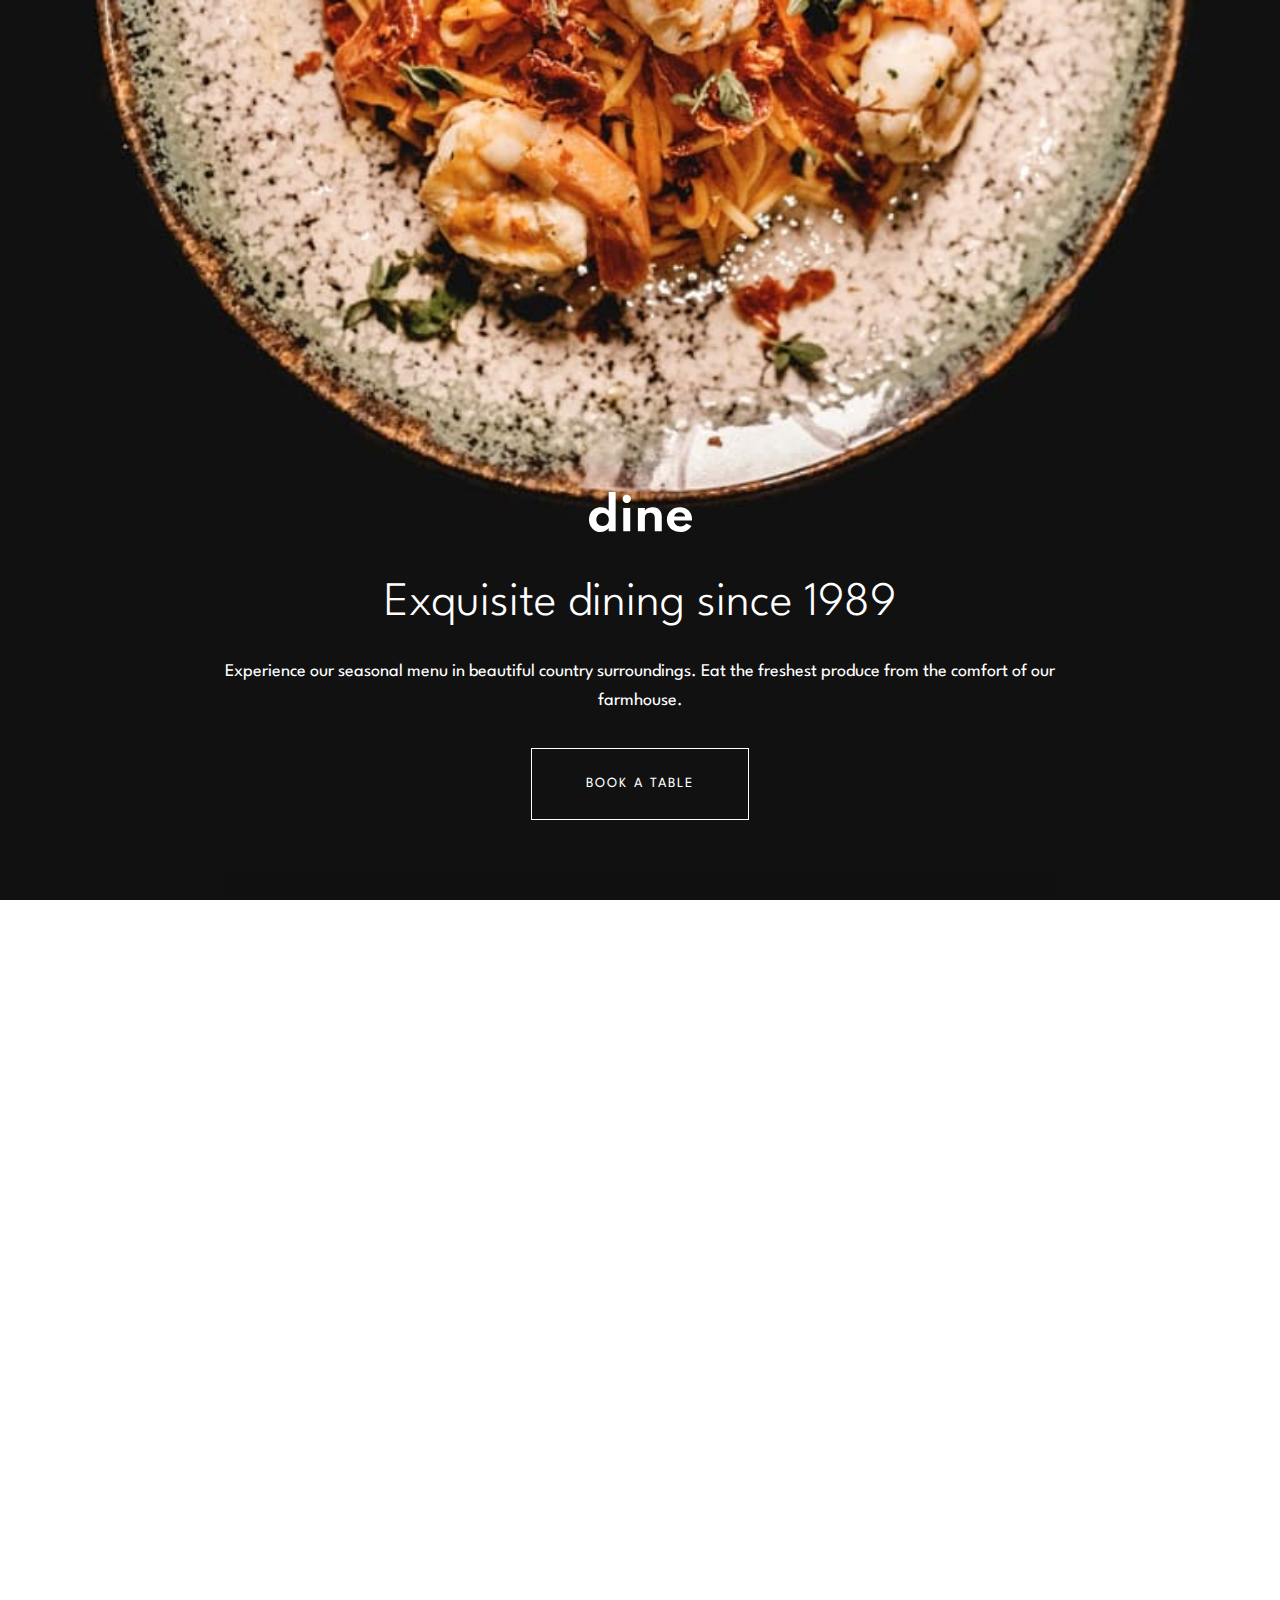
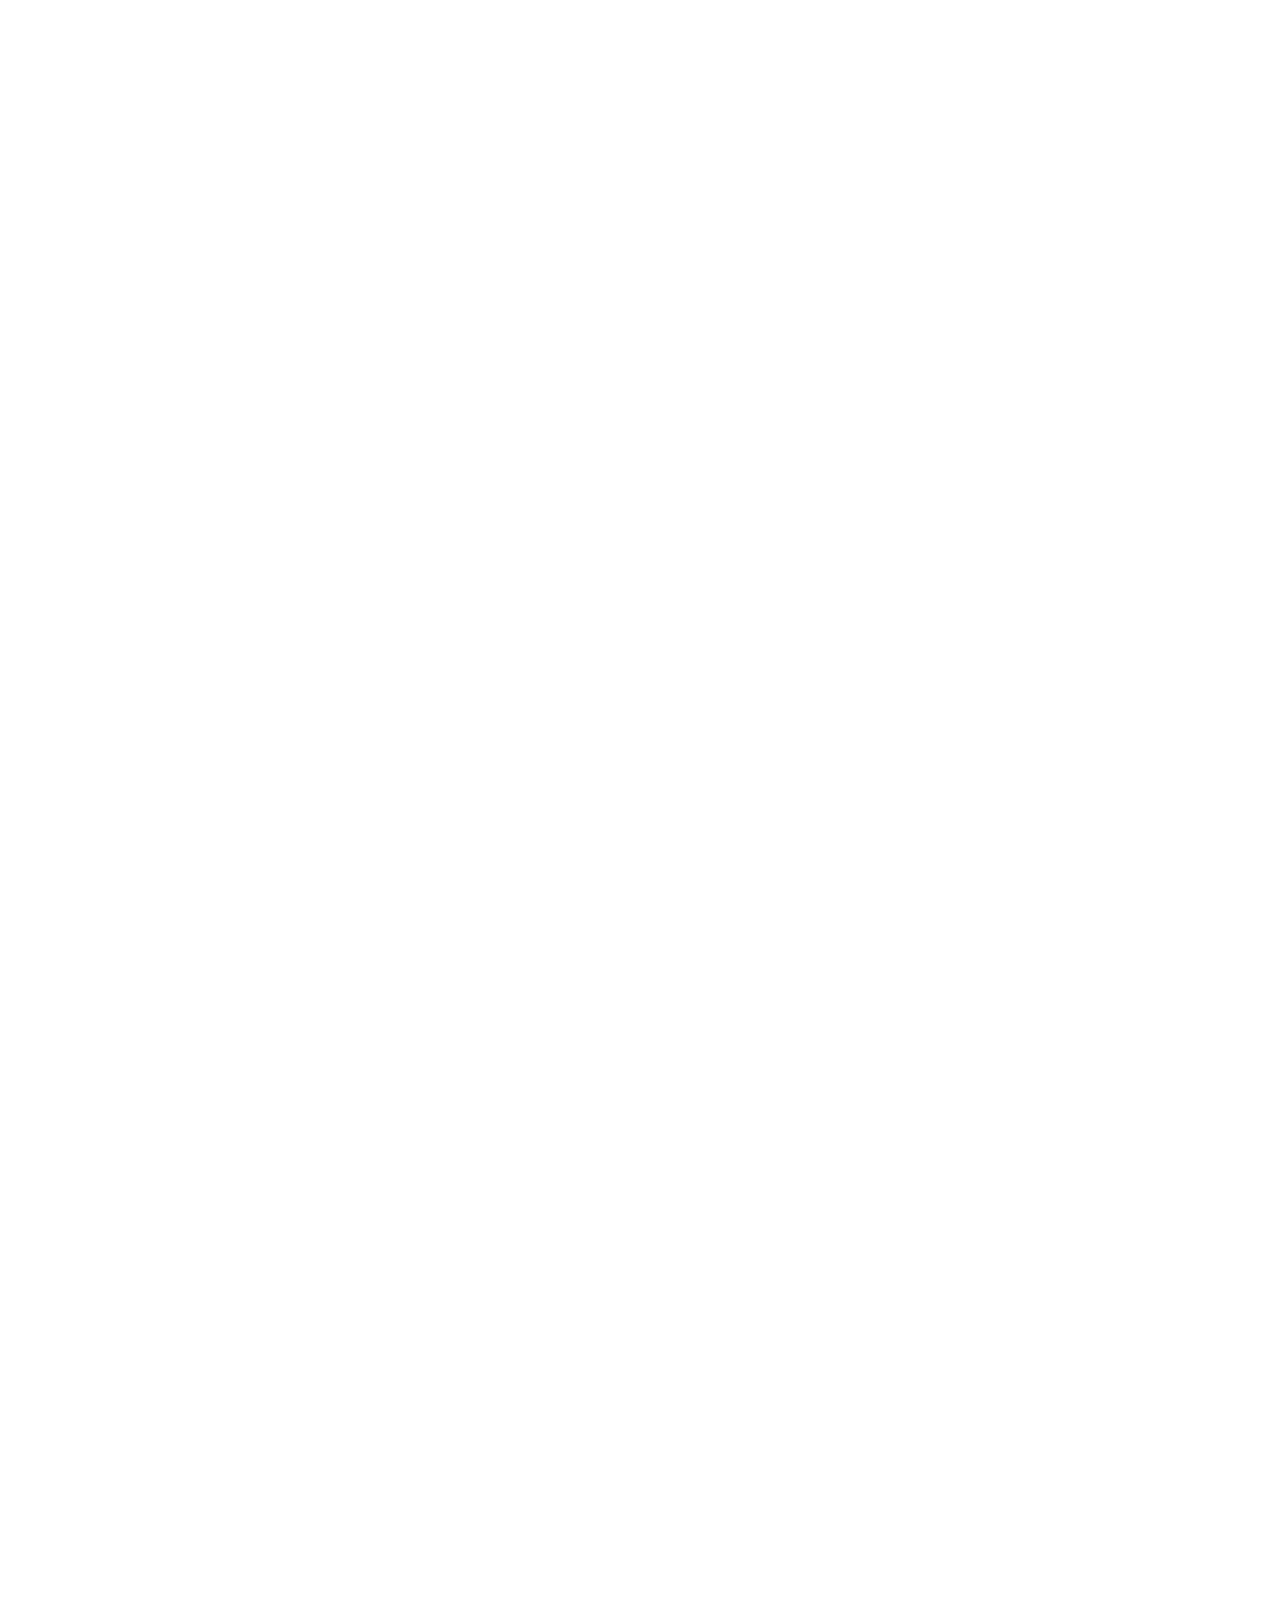
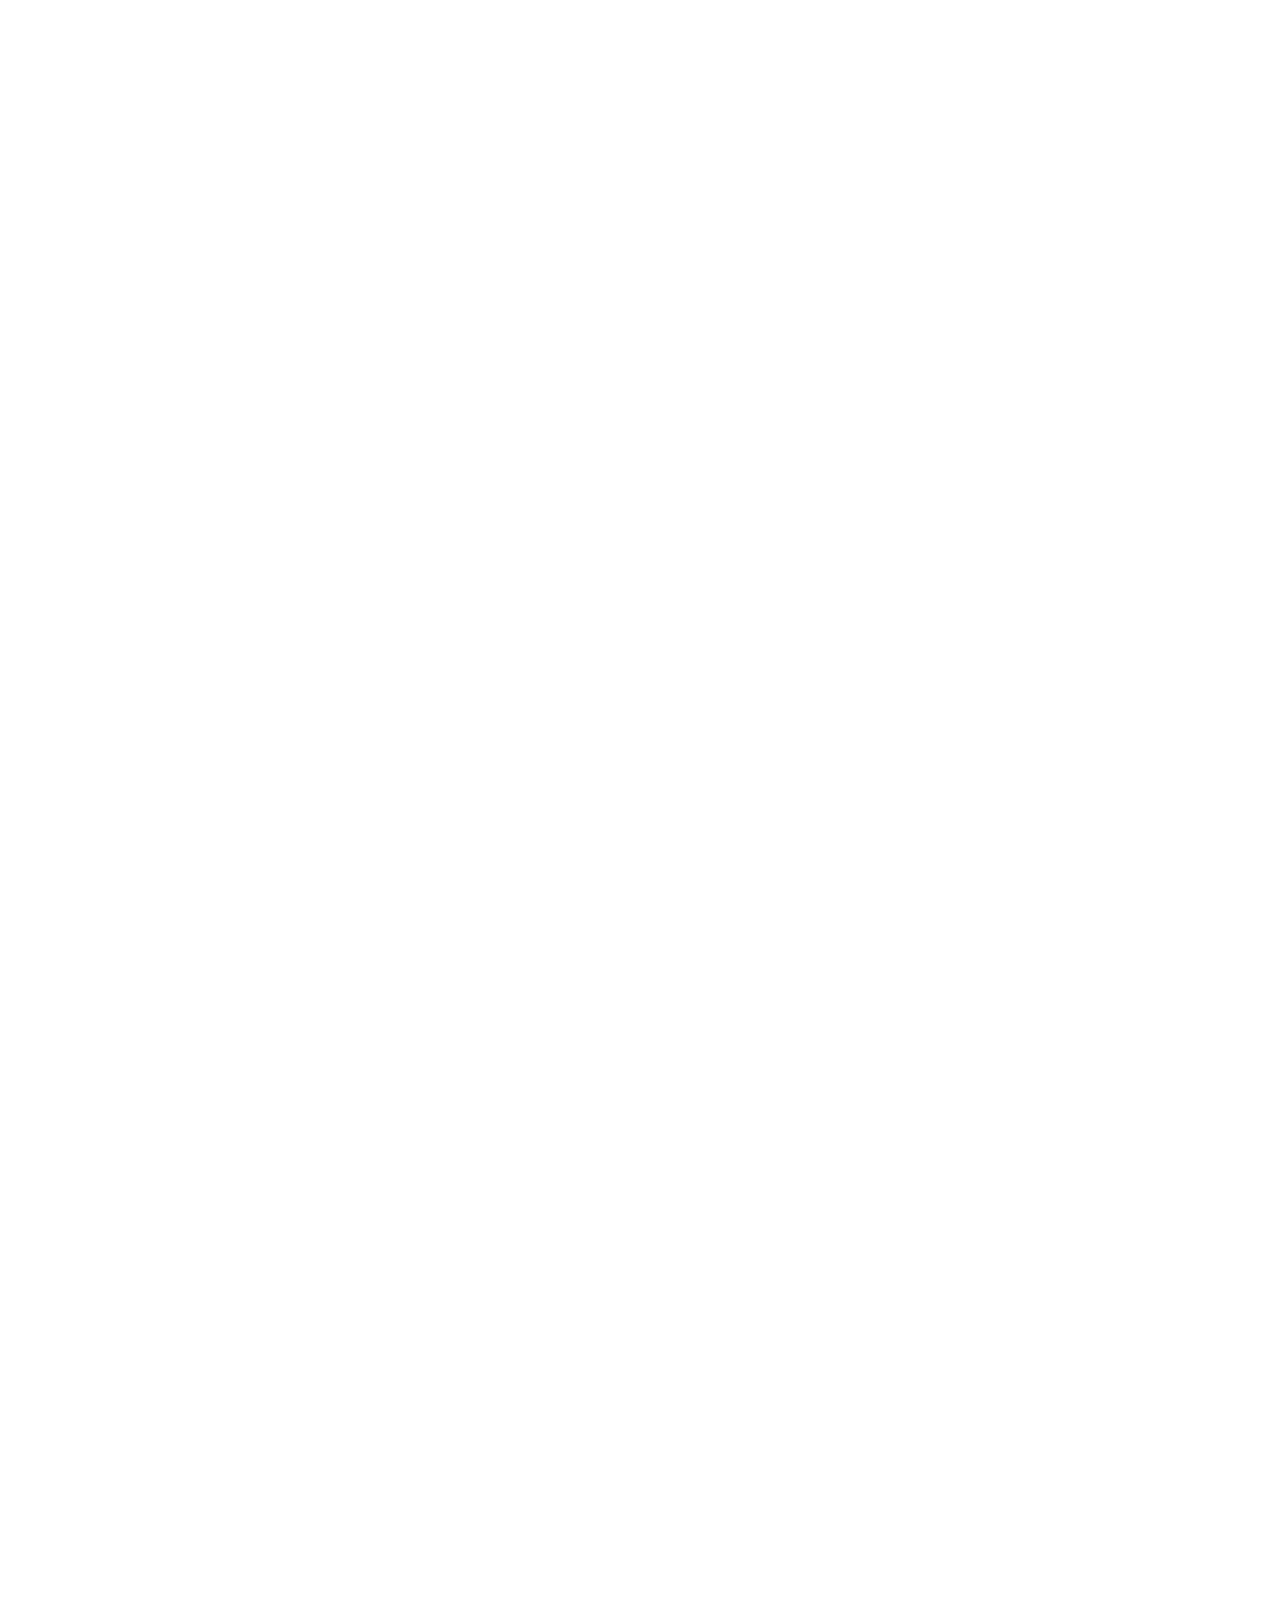
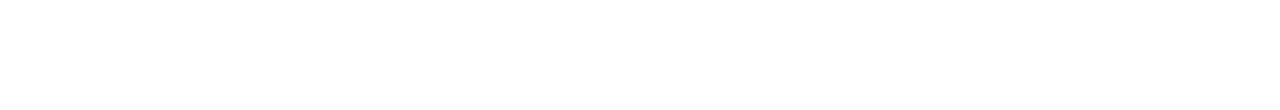
<file: index.html>
<!DOCTYPE html>
<html lang="en">
	<head>
		<meta charset="UTF-8" />
		<meta name="viewport" content="width=device-width, initial-scale=1.0" />

		<title>Dine | Home</title>
		<link rel="preconnect" href="https://fonts.gstatic.com" />
		<link
			href="https://fonts.googleapis.com/css2?family=Spartan:wght@300;400;600;700&display=swap"
			rel="stylesheet"
		/>
		<link rel="stylesheet" href="css/normalize.css" />
		<link rel="stylesheet" href="css/styles.css" />
	</head>
	<body>
		<header class="hero">
			<div class="container">
				<div class="hero__content">
					<a class="logo" href="/"><img src="images/logo.svg" alt="" /></a>
					<h1 class="hero__heading">Exquisite dining since 1989</h1>
					<p class="hero__tagline">
						Experience our seasonal menu in beautiful country surroundings. Eat
						the freshest produce from the comfort of our farmhouse.
					</p>
					<a class="btn btn--light" href="/booking.html">Book a table</a>
				</div>
			</div>
		</header>

		<main>
			<section class="about">
				<div class="container">
					<div class="about__card">
						<div class="about__image image--enjoyable"></div>
						<div class="about__content">
							<h2 class="about__heading">Enjoyable place for all the family</h2>
							<p>
								Our relaxed surroundings make dining with us a great experience
								for everyone. We can even arrange a tour of the farm before your
								meal.
							</p>
						</div>
					</div>

					<div class="about__card">
						<div class="about__image image--local"></div>
						<div class="about__content">
							<h2 class="about__heading">The most locally sourced food</h2>
							<p>
								All our ingredients come directly from our farm or local
								fishery. So you can be sure that you’re eating the freshest,
								most sustainable food.
							</p>
						</div>
					</div>
				</div>
			</section>

			<section class="showcase">
				<div class="container">
					<div class="showcase__header">
						<h2>A few highlights from our menu</h2>
						<p>
							We cater for all dietary requirements, but here’s a glimpse at
							some of our diner’s favourites. Our menu is revamped every season.
						</p>
					</div>
					<div class="showcase__items">
						<div class="showcase__item">
							<div class="showcase__image image--salmon"></div>
							<div class="showcase__content">
								<h3 class="item__heading">Seared Salmon Fillet</h3>
								<p>
									Our locally sourced salmon served with a refreshing buckwheat
									summer salad.
								</p>
							</div>
						</div>
						<div class="showcase__item">
							<div class="showcase__image image--mignon"></div>
							<div class="showcase__content">
								<h3 class="item__heading">Rosemary Filet Mignon</h3>
								<p>
									Our prime beef served to your taste with a delicious choice of
									seasonal sides.
								</p>
							</div>
						</div>
						<div class="showcase__item">
							<div class="showcase__image image--mousse"></div>
							<div class="showcase__content">
								<h3 class="item__heading">Summer Fruit Chocolate Mousse</h3>
								<p>
									Creamy mousse combined with summer fruits and dark chocolate
									shavings.
								</p>
							</div>
						</div>
					</div>
				</div>
			</section>

			<section class="features">
				<div class="container">
					<div class="features__image-carousel">
						<div class="slider">
							<div class="features__image image--gathering"></div>
							<div class="features__image image--special"></div>
							<div class="features__image image--social"></div>
						</div>
					</div>

					<div class="features__content">
						<nav class="features__nav">
							<ul class="features__list">
								<li class="list__item selected"><a href="#">Family Gathering</a></li>
								<li class="list__item"><a href="#">Special Events</a></li>
								<li class="list__item"><a href="#">Social Events</a></li>
							</ul>
						</nav>

						<div class="features__header-carousel">
							<div class="slider">
								<div class="features__heading">
									<h2 class="title">Family Gathering</h2>
									<p>We love catering for entire families. So please bring everyone along for a special meal with your loved ones. We’ll provide a memorable experience for all.
									</p>
									<a href="/booking.html" class="btn btn--dark">Book A Table</a>
								</div>
								<div class="features__heading">
									<h2 class="title">Special Events</h2>
									<p>Whether it’s a romantic dinner or special date you’re celebrating with others we’ll look after you. We’ll be sure to mark your special date with an unforgettable meal.</p>
									<a href="/booking.html" class="btn btn--dark">Book A Table</a>
								</div>
								<div class="features__heading">
									<h2 class="title">Social Events</h2>
									<p>Are you looking to have a larger social event? No problem! We’re more than happy to cater for big parties. We’ll work with you to make your event a hit with everyone.</p>
									<a href="/booking.html" class="btn btn--dark">Book A Table</a>
								</div>
							</div>
						</div>
					</div>

					</div>
				</div>
			</section>

			<section class="callout">
				<div class="container">
					<h2 class="callout__heading">Ready to make a reservation?</h2>
					<a href="/booking.html" class="btn btn--light">Book a Table</a>
				</div>
			</section>
		</main>
		
		<footer class="footer">
			<div class="container">
				<a class="logo" href="/"><img src="images/logo.svg" alt="" /></a>
				<div class="footer__content">
					<div class="footer__location">
						<p>Marthwaite, Sedbergh <br>
							Cumbria <br>
							+00 44 123 4567</p>
					</div>
					<div class="footer__hours">
						<p>Open Times <br>
							Mon - Fri: 09:00 AM - 10:00 PM <br>
							Sat - Sun: 09:00 AM - 11:30 PM
						</p>
						
					</div>
				</div>
			</div>
		</footer>

		<script src="js/index.js"></script>
	</body>
</html>
</file>
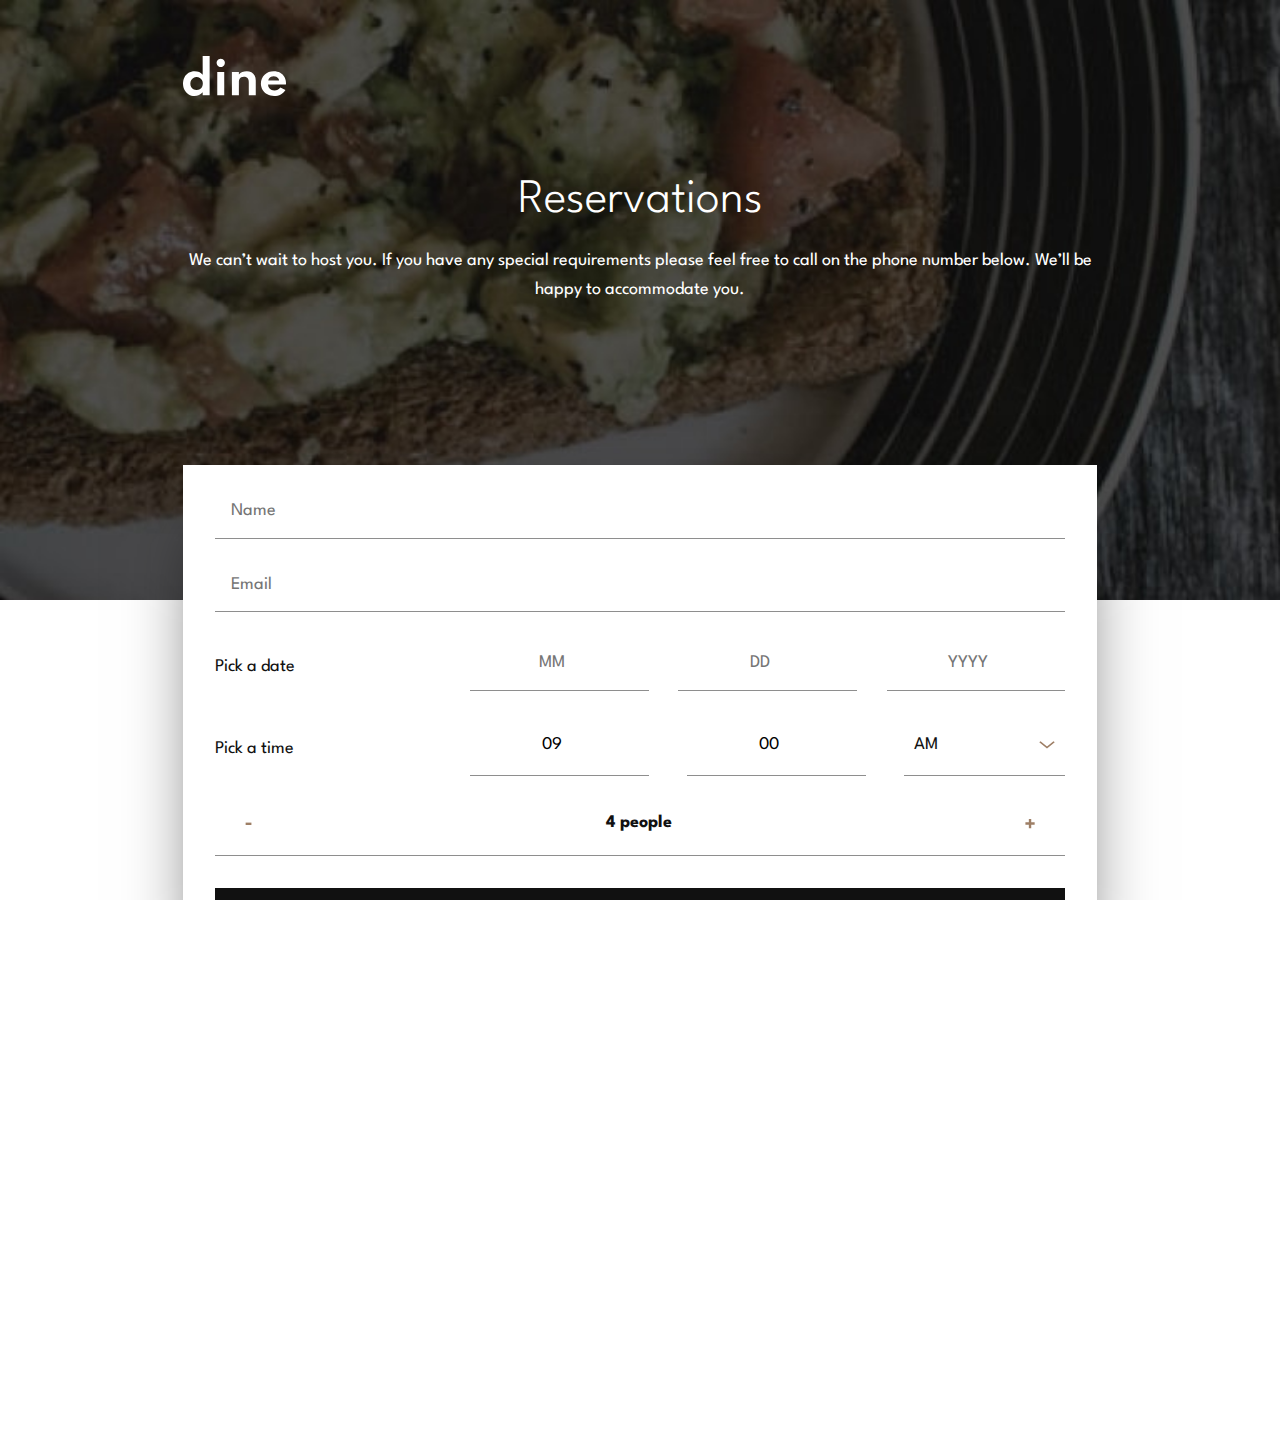
<file: booking.html>
<!DOCTYPE html>
<html lang="en">
	<head>
		<meta charset="UTF-8" />
		<meta name="viewport" content="width=device-width, initial-scale=1.0" />

		<title>Dine | Book A Table</title>
		<link rel="preconnect" href="https://fonts.gstatic.com" />
		<link
			href="https://fonts.googleapis.com/css2?family=Spartan:wght@300;400;600;700&display=swap"
			rel="stylesheet"
		/>
		<link rel="stylesheet" href="css/normalize.css" />
		<link rel="stylesheet" href="css/styles.css" />
	</head>
	<body>
		<header class="booking-hero">
			<div class="container">
				<a href="/" class="logo"><img src="images/logo.svg" alt="" /></a>
				<h1 class="booking-hero__heading">Reservations</h1>
				<p class="booking-hero__tagline">
					We can’t wait to host you. If you have any special requirements please
					feel free to call on the phone number below. We’ll be happy to
					accommodate you.
				</p>
				<a href="#" class="btn btn--light">Reserve Place</a>
			</div>
		</header>

		<main>
			<section class="reservation">
				<div class="container">
					<form class="reservation__form">
						<div class="form-group">
							<input class="name" type="text" placeholder="Name" />
							<span class="error-msg">This field is required</span>
						</div>
						<div class="form-group">
							<input class="email" type="email" placeholder="Email" />
							<span class="error-msg">This field is required</span>
						</div>
						<div class="form-group form-group--inline">
							<label for="date">Pick a date</label>
							<span class="error-msg error-inline"
								>This field is incomplete</span
							>
							<div class="date">
								<input
									type="number"
									name=""
									id="date"
									placeholder="MM"
									maxlength="2"
									min="1"
									max="12"
								/>
								<input
									type="number"
									name=""
									id=""
									placeholder="DD"
									maxlength="2"
									min="1"
									max="31"
								/>
								<input
									type="number"
									name=""
									id=""
									placeholder="YYYY"
									maxlength="4"
									min="2021"
								/>
							</div>
						</div>
						<div class="form-group form-group--inline">
							<label for="time">Pick a time</label>
							<span class="error-msg error-inline"
								>This field is incomplete</span
							>
							<div class="time">
								<input
									type="number"
									name=""
									id="time"
									maxlength="2"
									min="1"
									max="12"
									value="09"
								/>
								<input
									type="number"
									name=""
									class="minutes"
									maxlength="2"
									min="0"
									max="59"
									step="15"
									value="00"
								/>
								<div class="custom-select-wrapper">
									<div class="custom-select">
										<div class="custom-select__trigger">
											<span>AM</span>
											<img
												class="arrow"
												src="images/icons/icon-arrow.svg"
												alt=""
											/>
										</div>
										<div class="custom-options">
											<span class="custom-option selected" data-value="am"
												>AM</span
											>
											<span class="custom-option" data-value="pm">PM</span>
										</div>
									</div>
								</div>
							</div>
						</div>
						<div class="form-group">
							<div class="party-wrapper">
								<img
									class="subtract"
									src="images/icons/icon-minus.svg"
									alt=""
								/>
								<span class="party" data-value="4">4 people</span>
								<img class="add" src="images/icons/icon-plus.svg" alt="" />
							</div>
						</div>
						<button type="submit" class="btn btn--dark">
							Make Reservation
						</button>
					</form>
				</div>
			</section>
		</main>

		<footer class="footer">
			<div class="container">
				<a class="logo" href="/"><img src="images/logo.svg" alt="" /></a>
				<div class="footer__content">
					<div class="footer__location">
						<p>
							Marthwaite, Sedbergh <br />
							Cumbria <br />
							+00 44 123 4567
						</p>
					</div>
					<div class="footer__hours">
						<p>
							Open Times <br />
							Mon - Fri: 09:00 AM - 10:00 PM <br />
							Sat - Sun: 09:00 AM - 11:30 PM
						</p>
					</div>
				</div>
			</div>
		</footer>

		<script src="js/booking.js"></script>
	</body>
</html>
</file>
<file: css/styles.css>
html {
  font-size: 62.5%;
}

body {
  font-family: "Spartan", sans-serif;
  font-size: 1.5rem;
  color: #242b37;
  line-height: 1.6;
}

@media screen and (min-width: 768px) {
  body {
    font-size: 1.8rem;
  }
}

h1,
h2,
h3 {
  line-height: 1.25;
}

h1 {
  font-size: 3.2rem;
  font-weight: 300;
}

@media screen and (min-width: 768px) {
  h1 {
    font-size: 4.8rem;
  }
}

@media screen and (min-width: 1440px) {
  h1 {
    font-size: 6.4rem;
  }
}

h2 {
  font-size: 3.2rem;
  font-weight: 700;
}

@media screen and (min-width: 768px) {
  h2 {
    font-size: 4rem;
  }
}

@media screen and (min-width: 1440px) {
  h2 {
    line-height: 1.4;
  }
}

h3 {
  font-size: 1.8rem;
  font-weight: 700;
}

@media screen and (min-width: 1440px) {
  p {
    line-height: 1.8;
  }
}

*,
*::before,
*::after {
  -webkit-box-sizing: border-box;
          box-sizing: border-box;
}

html,
body {
  width: 100%;
  height: 100%;
  overflow-x: hidden;
}

p {
  margin: 0;
}

.container {
  padding: 0 2.4rem;
  max-width: 1110px;
  margin: 0 auto;
}

@media screen and (min-width: 768px) {
  .container {
    padding: 0 9.8rem;
  }
}

@media screen and (min-width: 1440px) {
  .container {
    padding: 0;
  }
}

.btn {
  cursor: pointer;
  text-transform: uppercase;
  text-decoration: none;
  letter-spacing: 2px;
  padding: 2.4rem 5.4rem;
  display: inline-block;
  font-size: 1.4rem;
  text-align: center;
  white-space: nowrap;
}

.btn--light {
  border: 1px solid #fff;
  color: #fff;
  background: transparent;
}

.btn--dark {
  background: #111;
  color: #fff;
  border: none;
}

.hero {
  background: url(../../images/homepage/hero-bg-mobile.jpg) no-repeat;
  background-size: cover;
  height: 748px;
  text-align: center;
  display: -webkit-box;
  display: -ms-flexbox;
  display: flex;
  -webkit-box-orient: vertical;
  -webkit-box-direction: normal;
      -ms-flex-direction: column;
          flex-direction: column;
  -webkit-box-pack: center;
      -ms-flex-pack: center;
          justify-content: center;
}

.hero .container {
  padding-top: 25%;
}

.hero .logo {
  display: inline-block;
  width: 82px;
  height: 32px;
}

.hero .logo img {
  width: 100%;
}

.hero__heading {
  margin: 3.2rem 0 2.4rem;
}

.hero__tagline {
  margin-top: 0;
  margin-bottom: 3.2rem;
}

.hero__heading, .hero__tagline {
  color: #fff;
}

@media only screen and (-webkit-min-device-pixel-ratio: 2), only screen and (min--moz-device-pixel-ratio: 2), only screen and (min-device-pixel-ratio: 2), only screen and (min-resolution: 192dpi), only screen and (min-resolution: 2dppx) {
  .hero {
    background: url(../../images/homepage/hero-bg-mobile@2x.jpg) no-repeat;
    background-size: cover;
  }
}

@media screen and (min-width: 768px) {
  .hero {
    background: url(../../images/homepage/hero-bg-tablet.jpg) no-repeat;
    background-size: cover;
    height: 992px;
  }
  .hero .logo {
    width: 103px;
    height: 40px;
  }
  .hero__heading {
    padding: 0 3rem;
  }
}

@media only screen and (min-width: 768px) and (-webkit-min-device-pixel-ratio: 2), only screen and (min-width: 768px) and (min--moz-device-pixel-ratio: 2), only screen and (min-width: 768px) and (min-device-pixel-ratio: 2), only screen and (min-width: 768px) and (min-resolution: 192dpi), only screen and (min-width: 768px) and (min-resolution: 2dppx) {
  .hero {
    background: url(../../images/homepage/hero-bg-tablet@2x.jpg) no-repeat;
    background-size: cover;
  }
}

@media screen and (min-width: 1440px) {
  .hero {
    background: url(../../images/homepage/hero-bg-desktop.jpg) no-repeat;
    background-size: cover;
    height: 820px;
    -webkit-box-pack: start;
        -ms-flex-pack: start;
            justify-content: flex-start;
    text-align: left;
  }
  .hero .container {
    padding: 6.5rem 0 0;
  }
  .hero__content {
    padding: 0;
  }
  .hero__heading {
    padding: 0;
    margin-top: 15rem;
  }
  .hero__heading, .hero__tagline {
    padding-right: 58.5rem;
  }
}

@media only screen and (min-width: 1440px) and (-webkit-min-device-pixel-ratio: 2), only screen and (min-width: 1440px) and (min--moz-device-pixel-ratio: 2), only screen and (min-width: 1440px) and (min-device-pixel-ratio: 2), only screen and (min-width: 1440px) and (min-resolution: 192dpi), only screen and (min-width: 1440px) and (min-resolution: 2dppx) {
  .hero {
    background: url(../../images/homepage/hero-bg-desktop@2x.jpg) no-repeat;
    background-size: cover;
  }
}

.about__card {
  position: relative;
  top: -70px;
}

.about__image {
  width: 100%;
  height: 400px;
  -webkit-box-shadow: 0 35px 80px -35px #000;
          box-shadow: 0 35px 80px -35px #000;
}

.about .image--enjoyable {
  background: url(../../images/homepage/enjoyable-place-mobile.jpg) no-repeat;
  background-size: cover;
}

@media only screen and (-webkit-min-device-pixel-ratio: 2), only screen and (min--moz-device-pixel-ratio: 2), only screen and (min-device-pixel-ratio: 2), only screen and (min-resolution: 192dpi), only screen and (min-resolution: 2dppx) {
  .about .image--enjoyable {
    background: url(../../images/homepage/enjoyable-place-mobile@2x.jpg) no-repeat;
    background-size: cover;
  }
}

.about .image--local {
  background: url(../../images/homepage/locally-sourced-mobile.jpg) no-repeat;
  background-size: cover;
}

@media only screen and (-webkit-min-device-pixel-ratio: 2), only screen and (min--moz-device-pixel-ratio: 2), only screen and (min-device-pixel-ratio: 2), only screen and (min-resolution: 192dpi), only screen and (min-resolution: 2dppx) {
  .about .image--local {
    background: url(../../images/homepage/locally-sourced-mobile@2x.jpg) no-repeat;
    background-size: cover;
  }
}

.about__content {
  margin: 4.8rem 0 8rem;
  text-align: center;
}

.about__content::before {
  content: url(../../images/patterns/pattern-divide.svg);
  width: 71px;
  height: 7px;
}

.about__heading {
  margin: 3.2rem 0 1.6rem;
}

@media screen and (min-width: 768px) {
  .about {
    position: relative;
    margin-bottom: -1rem;
    padding-bottom: 4rem;
  }
  .about::before {
    content: url(../../images/patterns/pattern-curve-top-right.svg);
    position: absolute;
    top: 100px;
    right: 50%;
  }
  .about::after {
    content: url(../../images/patterns/pattern-curve-top-left.svg);
    position: absolute;
    bottom: 0;
    left: 50%;
  }
  .about__image {
    height: 360px;
  }
  .about .image--enjoyable {
    background: url(../../images/homepage/enjoyable-place-tablet.jpg) no-repeat;
    background-size: cover;
  }
}

@media only screen and (min-width: 768px) and (-webkit-min-device-pixel-ratio: 2), only screen and (min-width: 768px) and (min--moz-device-pixel-ratio: 2), only screen and (min-width: 768px) and (min-device-pixel-ratio: 2), only screen and (min-width: 768px) and (min-resolution: 192dpi), only screen and (min-width: 768px) and (min-resolution: 2dppx) {
  .about .image--enjoyable {
    background: url(../../images/homepage/enjoyable-place-tablet@2x.jpg) no-repeat;
    background-size: cover;
  }
}

@media screen and (min-width: 768px) {
  .about .image--local {
    background: url(../../images/homepage/locally-sourced-tablet.jpg) no-repeat;
    background-size: cover;
    position: relative;
  }
}

@media only screen and (min-width: 768px) and (-webkit-min-device-pixel-ratio: 2), only screen and (min-width: 768px) and (min--moz-device-pixel-ratio: 2), only screen and (min-width: 768px) and (min-device-pixel-ratio: 2), only screen and (min-width: 768px) and (min-resolution: 192dpi), only screen and (min-width: 768px) and (min-resolution: 2dppx) {
  .about .image--local {
    background: url(../../images/homepage/locally-sourced-tablet@2x.jpg) no-repeat;
    background-size: cover;
  }
}

@media screen and (min-width: 768px) {
  .about .image--local::before {
    content: url(../../images/patterns/pattern-lines.svg);
    position: absolute;
    top: 228px;
    right: -50px;
  }
  .about__content {
    padding: 0 5.8rem;
  }
  .about__heading {
    padding: 0 2rem;
  }
}

@media screen and (min-width: 1440px) {
  .about::before {
    top: 250px;
    right: 38%;
  }
  .about::after {
    bottom: 0;
    left: unset;
    right: 0;
  }
  .about__card {
    display: -webkit-box;
    display: -ms-flexbox;
    display: flex;
    -webkit-box-pack: justify;
        -ms-flex-pack: justify;
            justify-content: space-between;
    -webkit-box-align: center;
        -ms-flex-align: center;
            align-items: center;
    width: 100%;
    padding-bottom: 4rem;
  }
  .about__card:nth-of-type(2) {
    -webkit-box-orient: horizontal;
    -webkit-box-direction: reverse;
        -ms-flex-direction: row-reverse;
            flex-direction: row-reverse;
    padding-bottom: 0;
    top: unset;
    bottom: -80px;
  }
  .about__image {
    width: 540px;
    height: 750px;
    display: inline-block;
  }
  .about__content {
    width: 445px;
    text-align: left;
    padding: 0;
  }
  .about__heading {
    padding: 0;
    padding-right: 3rem;
  }
  .about .image--enjoyable {
    background: url(../../images/homepage/enjoyable-place-desktop.jpg) no-repeat;
    background-size: cover;
  }
}

@media only screen and (min-width: 1440px) and (-webkit-min-device-pixel-ratio: 2), only screen and (min-width: 1440px) and (min--moz-device-pixel-ratio: 2), only screen and (min-width: 1440px) and (min-device-pixel-ratio: 2), only screen and (min-width: 1440px) and (min-resolution: 192dpi), only screen and (min-width: 1440px) and (min-resolution: 2dppx) {
  .about .image--enjoyable {
    background: url(../../images/homepage/enjoyable-place-desktop@2x.jpg) no-repeat;
    background-size: cover;
  }
}

@media screen and (min-width: 1440px) {
  .about .image--local {
    background: url(../../images/homepage/locally-sourced-desktop.jpg) no-repeat;
    background-size: cover;
    position: relative;
  }
}

@media only screen and (min-width: 1440px) and (-webkit-min-device-pixel-ratio: 2), only screen and (min-width: 1440px) and (min--moz-device-pixel-ratio: 2), only screen and (min-width: 1440px) and (min-device-pixel-ratio: 2), only screen and (min-width: 1440px) and (min-resolution: 192dpi), only screen and (min-width: 1440px) and (min-resolution: 2dppx) {
  .about .image--local {
    background: url(../../images/homepage/locally-sourced-desktop@2x.jpg) no-repeat;
    background-size: cover;
  }
}

@media screen and (min-width: 1440px) {
  .about .image--local::before {
    top: 300px;
    right: -100px;
  }
}

.showcase {
  background: #111;
  color: #fff;
  padding: 7.2rem 0 5.2rem;
  text-align: center;
}

.showcase__header {
  padding-bottom: 4rem;
}

.showcase__header::before {
  content: url(../../images/patterns/pattern-divide.svg);
}

.showcase__item {
  padding: 2.4rem 0;
  border-bottom: 1px solid rgba(255, 255, 255, 0.15);
}

.showcase__item:last-of-type {
  border-bottom: 0;
}

.showcase__image {
  height: 245px;
}

.showcase .image--salmon {
  background: url(../../images/homepage/salmon-mobile.jpg) no-repeat;
  background-size: cover;
}

@media only screen and (-webkit-min-device-pixel-ratio: 2), only screen and (min--moz-device-pixel-ratio: 2), only screen and (min-device-pixel-ratio: 2), only screen and (min-resolution: 192dpi), only screen and (min-resolution: 2dppx) {
  .showcase .image--salmon {
    background: url(../../images/homepage/salmon-mobile@2x.jpg) no-repeat;
    background-size: cover;
  }
}

.showcase .image--mignon {
  background: url(../../images/homepage/beef-mobile.jpg) no-repeat;
  background-size: cover;
}

@media only screen and (-webkit-min-device-pixel-ratio: 2), only screen and (min--moz-device-pixel-ratio: 2), only screen and (min-device-pixel-ratio: 2), only screen and (min-resolution: 192dpi), only screen and (min-resolution: 2dppx) {
  .showcase .image--mignon {
    background: url(../../images/homepage/beef-mobile@2x.jpg) no-repeat;
    background-size: cover;
  }
}

.showcase .image--mousse {
  background: url(../../images/homepage/chocolate-mobile.jpg) no-repeat;
  background-size: cover;
}

@media only screen and (-webkit-min-device-pixel-ratio: 2), only screen and (min--moz-device-pixel-ratio: 2), only screen and (min-device-pixel-ratio: 2), only screen and (min-resolution: 192dpi), only screen and (min-resolution: 2dppx) {
  .showcase .image--mousse {
    background: url(../../images/homepage/chocolate-mobile@2x.jpg) no-repeat;
    background-size: cover;
  }
}

.showcase__content {
  padding-top: 3.2rem;
}

.showcase__content p {
  padding: 0 1rem;
}

.showcase .item__heading {
  margin: 0 0 0.7rem;
}

@media screen and (min-width: 768px) {
  .showcase {
    padding: 9.6rem 0;
  }
  .showcase__header {
    padding: 0 5.5rem 5.6rem;
  }
  .showcase__item {
    display: -webkit-box;
    display: -ms-flexbox;
    display: flex;
    -webkit-box-pack: justify;
        -ms-flex-pack: justify;
            justify-content: space-between;
    -webkit-box-align: center;
        -ms-flex-align: center;
            align-items: center;
  }
  .showcase__image {
    width: 128px;
    height: 96px;
    position: relative;
  }
  .showcase__image::after {
    content: url(../../images/icons/icon-minus.svg);
    -webkit-transform: scale(5, 0.3);
            transform: scale(5, 0.3);
    position: absolute;
    top: 0;
    right: -18px;
  }
  .showcase .image--salmon {
    background: url(../../images/homepage/salmon-desktop-tablet.jpg) no-repeat;
    background-size: cover;
  }
}

@media only screen and (min-width: 768px) and (-webkit-min-device-pixel-ratio: 2), only screen and (min-width: 768px) and (min--moz-device-pixel-ratio: 2), only screen and (min-width: 768px) and (min-device-pixel-ratio: 2), only screen and (min-width: 768px) and (min-resolution: 192dpi), only screen and (min-width: 768px) and (min-resolution: 2dppx) {
  .showcase .image--salmon {
    background: url(../../images/homepage/salmon-desktop-tablet@2x.jpg) no-repeat;
    background-size: cover;
  }
}

@media screen and (min-width: 768px) {
  .showcase .image--mignon {
    background: url(../../images/homepage/beef-desktop-tablet.jpg) no-repeat;
    background-size: cover;
  }
}

@media only screen and (min-width: 768px) and (-webkit-min-device-pixel-ratio: 2), only screen and (min-width: 768px) and (min--moz-device-pixel-ratio: 2), only screen and (min-width: 768px) and (min-device-pixel-ratio: 2), only screen and (min-width: 768px) and (min-resolution: 192dpi), only screen and (min-width: 768px) and (min-resolution: 2dppx) {
  .showcase .image--mignon {
    background: url(../../images/homepage/beef-desktop-tablet@2x.jpg) no-repeat;
    background-size: cover;
  }
}

@media screen and (min-width: 768px) {
  .showcase .image--mousse {
    background: url(../../images/homepage/chocolate-desktop-tablet.jpg) no-repeat;
    background-size: cover;
  }
}

@media only screen and (min-width: 768px) and (-webkit-min-device-pixel-ratio: 2), only screen and (min-width: 768px) and (min--moz-device-pixel-ratio: 2), only screen and (min-width: 768px) and (min-device-pixel-ratio: 2), only screen and (min-width: 768px) and (min-resolution: 192dpi), only screen and (min-width: 768px) and (min-resolution: 2dppx) {
  .showcase .image--mousse {
    background: url(../../images/homepage/chocolate-desktop-tablet@2x.jpg) no-repeat;
    background-size: cover;
  }
}

@media screen and (min-width: 768px) {
  .showcase__content {
    text-align: left;
    width: 70%;
    padding: 0.4rem 0;
    padding-left: 2rem;
  }
  .showcase__content p {
    font-size: 1.5rem;
    padding: 0;
  }
}

@media screen and (min-width: 1440px) {
  .showcase {
    padding: 20rem 0 12rem;
  }
  .showcase .container {
    display: -webkit-box;
    display: -ms-flexbox;
    display: flex;
    -webkit-box-pack: justify;
        -ms-flex-pack: justify;
            justify-content: space-between;
    -webkit-box-align: start;
        -ms-flex-align: start;
            align-items: flex-start;
    text-align: left;
  }
  .showcase__header {
    width: 53%;
  }
  .showcase__items {
    width: 50%;
  }
}

.features {
  padding: 8rem 0;
  text-align: center;
}

.features__image-carousel {
  height: 100%;
  overflow-x: hidden;
  -webkit-box-shadow: 0 35px 80px -35px #000;
          box-shadow: 0 35px 80px -35px #000;
}

.features .slider {
  width: 300%;
  height: 100%;
  display: -webkit-box;
  display: -ms-flexbox;
  display: flex;
  -webkit-transition: -webkit-transform 1s ease-in-out;
  transition: -webkit-transform 1s ease-in-out;
  transition: transform 1s ease-in-out;
  transition: transform 1s ease-in-out, -webkit-transform 1s ease-in-out;
}

.features__image {
  height: 400px;
  display: -webkit-box;
  display: -ms-flexbox;
  display: flex;
  -ms-flex-preferred-size: 100%;
      flex-basis: 100%;
}

.features .image--gathering {
  background: url(../../images/homepage/family-gathering-mobile.jpg) no-repeat;
  background-size: cover;
}

@media only screen and (-webkit-min-device-pixel-ratio: 2), only screen and (min--moz-device-pixel-ratio: 2), only screen and (min-device-pixel-ratio: 2), only screen and (min-resolution: 192dpi), only screen and (min-resolution: 2dppx) {
  .features .image--gathering {
    background: url(../../images/homepage/family-gathering-mobile@2x.jpg) no-repeat;
    background-size: cover;
  }
}

.features .image--special {
  background: url(../../images/homepage/special-events-mobile.jpg) no-repeat;
  background-size: cover;
}

@media only screen and (-webkit-min-device-pixel-ratio: 2), only screen and (min--moz-device-pixel-ratio: 2), only screen and (min-device-pixel-ratio: 2), only screen and (min-resolution: 192dpi), only screen and (min-resolution: 2dppx) {
  .features .image--special {
    background: url(../../images/homepage/special-events-mobile@2x.jpg) no-repeat;
    background-size: cover;
  }
}

.features .image--social {
  background: url(../../images/homepage/social-events-mobile.jpg) no-repeat;
  background-size: cover;
}

@media only screen and (-webkit-min-device-pixel-ratio: 2), only screen and (min--moz-device-pixel-ratio: 2), only screen and (min-device-pixel-ratio: 2), only screen and (min-resolution: 192dpi), only screen and (min-resolution: 2dppx) {
  .features .image--social {
    background: url(../../images/homepage/social-events-mobile@2x.jpg) no-repeat;
    background-size: cover;
  }
}

.features__content {
  padding-top: 4.8rem;
}

.features__list {
  list-style: none;
  padding-left: 0;
  display: -webkit-box;
  display: -ms-flexbox;
  display: flex;
  -webkit-box-orient: vertical;
  -webkit-box-direction: normal;
      -ms-flex-direction: column;
          flex-direction: column;
  -webkit-box-align: center;
      -ms-flex-align: center;
          align-items: center;
}

.features .list__item {
  padding-bottom: 1.6rem;
}

.features .list__item a {
  color: #242b37;
  letter-spacing: 2px;
  text-transform: uppercase;
  font-size: 1.4rem;
  text-decoration: none;
  opacity: 0.5;
  font-weight: 600;
}

.features .list__item.selected a {
  opacity: 1;
}

.features .list__item.selected {
  position: relative;
}

.features .list__item.selected::after {
  content: url(../../images/icons/icon-minus.svg);
  position: absolute;
  left: 50%;
  bottom: 6px;
  -webkit-transform: translateX(-50%);
          transform: translateX(-50%);
  -webkit-transform: scaleX(8);
          transform: scaleX(8);
}

.features__header-carousel {
  height: 100%;
  overflow-x: hidden;
}

.features__heading {
  display: -webkit-box;
  display: -ms-flexbox;
  display: flex;
  -ms-flex-preferred-size: 100%;
      flex-basis: 100%;
  -webkit-box-orient: vertical;
  -webkit-box-direction: normal;
      -ms-flex-direction: column;
          flex-direction: column;
  padding: 0.8rem 0 2.4rem;
  -webkit-box-align: center;
      -ms-flex-align: center;
          align-items: center;
}

.features .title {
  margin-top: 0;
  margin-bottom: 1.6rem;
}

.features .btn {
  margin-top: 3.2rem;
}

@media screen and (min-width: 768px) {
  .features {
    padding: 12rem 0;
    position: relative;
  }
  .features::before {
    content: url(../../images/patterns/pattern-curve-top-right.svg);
    position: absolute;
    top: 0;
    right: 47%;
  }
  .features::after {
    content: url(../../images/patterns/pattern-lines.svg);
    position: absolute;
    left: 6.5%;
    top: 82px;
  }
  .features .image--gathering {
    background: url(../../images/homepage/family-gathering-tablet.jpg) no-repeat;
    background-size: cover;
  }
}

@media only screen and (min-width: 768px) and (-webkit-min-device-pixel-ratio: 2), only screen and (min-width: 768px) and (min--moz-device-pixel-ratio: 2), only screen and (min-width: 768px) and (min-device-pixel-ratio: 2), only screen and (min-width: 768px) and (min-resolution: 192dpi), only screen and (min-width: 768px) and (min-resolution: 2dppx) {
  .features .image--gathering {
    background: url(../../images/homepage/family-gathering-tablet@2x.jpg) no-repeat;
    background-size: cover;
  }
}

@media screen and (min-width: 768px) {
  .features .image--special {
    background: url(../../images/homepage/special-events-tablet.jpg) no-repeat;
    background-size: cover;
  }
}

@media only screen and (min-width: 768px) and (-webkit-min-device-pixel-ratio: 2), only screen and (min-width: 768px) and (min--moz-device-pixel-ratio: 2), only screen and (min-width: 768px) and (min-device-pixel-ratio: 2), only screen and (min-width: 768px) and (min-resolution: 192dpi), only screen and (min-width: 768px) and (min-resolution: 2dppx) {
  .features .image--special {
    background: url(../../images/homepage/special-events-tablet@2x.jpg) no-repeat;
    background-size: cover;
  }
}

@media screen and (min-width: 768px) {
  .features .image--social {
    background: url(../../images/homepage/social-events-tablet.jpg) no-repeat;
    background-size: cover;
  }
}

@media only screen and (min-width: 768px) and (-webkit-min-device-pixel-ratio: 2), only screen and (min-width: 768px) and (min--moz-device-pixel-ratio: 2), only screen and (min-width: 768px) and (min-device-pixel-ratio: 2), only screen and (min-width: 768px) and (min-resolution: 192dpi), only screen and (min-width: 768px) and (min-resolution: 2dppx) {
  .features .image--social {
    background: url(../../images/homepage/social-events-tablet@2x.jpg) no-repeat;
    background-size: cover;
  }
}

@media screen and (min-width: 768px) {
  .features__list {
    -webkit-box-orient: horizontal;
    -webkit-box-direction: normal;
        -ms-flex-direction: row;
            flex-direction: row;
    -webkit-box-pack: justify;
        -ms-flex-pack: justify;
            justify-content: space-between;
  }
  .features .list__item {
    padding-bottom: 2.4rem;
  }
  .features__heading {
    padding: 2.4rem 5.8rem 3.2rem;
  }
}

@media screen and (min-width: 1440px) {
  .features {
    text-align: left;
  }
  .features::before {
    right: 63%;
  }
  .features .container {
    display: -webkit-box;
    display: -ms-flexbox;
    display: flex;
    -webkit-box-pack: justify;
        -ms-flex-pack: justify;
            justify-content: space-between;
  }
  .features__image-carousel {
    width: 540px;
  }
  .features__content {
    width: 500px;
    display: -webkit-box;
    display: -ms-flexbox;
    display: flex;
    -webkit-box-orient: vertical;
    -webkit-box-direction: normal;
        -ms-flex-direction: column;
            flex-direction: column;
    padding-left: 5rem;
  }
  .features__image {
    height: 600px;
  }
  .features .image--gathering {
    background: url(../../images/homepage/family-gathering-desktop.jpg) no-repeat;
    background-size: cover;
  }
}

@media only screen and (min-width: 1440px) and (-webkit-min-device-pixel-ratio: 2), only screen and (min-width: 1440px) and (min--moz-device-pixel-ratio: 2), only screen and (min-width: 1440px) and (min-device-pixel-ratio: 2), only screen and (min-width: 1440px) and (min-resolution: 192dpi), only screen and (min-width: 1440px) and (min-resolution: 2dppx) {
  .features .image--gathering {
    background: url(../../images/homepage/family-gathering-desktop@2x.jpg) no-repeat;
    background-size: cover;
  }
}

@media screen and (min-width: 1440px) {
  .features .image--special {
    background: url(../../images/homepage/special-events-desktop.jpg) no-repeat;
    background-size: cover;
  }
}

@media only screen and (min-width: 1440px) and (-webkit-min-device-pixel-ratio: 2), only screen and (min-width: 1440px) and (min--moz-device-pixel-ratio: 2), only screen and (min-width: 1440px) and (min-device-pixel-ratio: 2), only screen and (min-width: 1440px) and (min-resolution: 192dpi), only screen and (min-width: 1440px) and (min-resolution: 2dppx) {
  .features .image--special {
    background: url(../../images/homepage/special-events-desktop@2x.jpg) no-repeat;
    background-size: cover;
  }
}

@media screen and (min-width: 1440px) {
  .features .image--social {
    background: url(../../images/homepage/social-events-desktop.jpg) no-repeat;
    background-size: cover;
  }
}

@media only screen and (min-width: 1440px) and (-webkit-min-device-pixel-ratio: 2), only screen and (min-width: 1440px) and (min--moz-device-pixel-ratio: 2), only screen and (min-width: 1440px) and (min-device-pixel-ratio: 2), only screen and (min-width: 1440px) and (min-resolution: 192dpi), only screen and (min-width: 1440px) and (min-resolution: 2dppx) {
  .features .image--social {
    background: url(../../images/homepage/social-events-desktop@2x.jpg) no-repeat;
    background-size: cover;
  }
}

@media screen and (min-width: 1440px) {
  .features__nav {
    -webkit-box-ordinal-group: 3;
        -ms-flex-order: 2;
            order: 2;
  }
  .features__list {
    -webkit-box-orient: vertical;
    -webkit-box-direction: normal;
        -ms-flex-direction: column;
            flex-direction: column;
    -webkit-box-align: start;
        -ms-flex-align: start;
            align-items: flex-start;
    -webkit-box-pack: center;
        -ms-flex-pack: center;
            justify-content: center;
  }
  .features__heading {
    padding: 0;
    padding-bottom: 3.2rem;
    -webkit-box-ordinal-group: 2;
        -ms-flex-order: 1;
            order: 1;
    -webkit-box-align: start;
        -ms-flex-align: start;
            align-items: flex-start;
  }
  .features .list__item.selected::after {
    left: -80px;
    top: -5px;
    bottom: unset;
    -webkit-transform: translateX(0);
            transform: translateX(0);
    -webkit-transform: scaleX(15);
            transform: scaleX(15);
  }
}

.callout {
  background: url(../../images/homepage/ready-bg-mobile.jpg) no-repeat;
  background-size: cover;
  padding: 8rem 0;
  text-align: center;
}

@media only screen and (-webkit-min-device-pixel-ratio: 2), only screen and (min--moz-device-pixel-ratio: 2), only screen and (min-device-pixel-ratio: 2), only screen and (min-resolution: 192dpi), only screen and (min-resolution: 2dppx) {
  .callout {
    background: url(../../images/homepage/ready-bg-mobile@2x.jpg) no-repeat;
    background-size: cover;
  }
}

.callout__heading {
  color: #fff;
  margin-top: 0;
  margin-bottom: 2.4rem;
}

@media screen and (min-width: 768px) {
  .callout {
    background: url(../../images/homepage/ready-bg-tablet.jpg) no-repeat;
    background-size: cover;
    padding: 6.5rem 0;
    height: 272px;
  }
}

@media only screen and (min-width: 768px) and (-webkit-min-device-pixel-ratio: 2), only screen and (min-width: 768px) and (min--moz-device-pixel-ratio: 2), only screen and (min-width: 768px) and (min-device-pixel-ratio: 2), only screen and (min-width: 768px) and (min-resolution: 192dpi), only screen and (min-width: 768px) and (min-resolution: 2dppx) {
  .callout {
    background: url(../../images/homepage/ready-bg-tablet@2x.jpg) no-repeat;
    background-size: cover;
  }
}

@media screen and (min-width: 768px) {
  .callout .container {
    padding: 0 5.5rem;
  }
}

@media screen and (min-width: 1440px) {
  .callout {
    background: url(../../images/homepage/ready-bg-desktop.jpg) no-repeat;
    background-size: cover;
    padding: 9.2rem 0;
    height: 240px;
  }
}

@media only screen and (min-width: 1440px) and (-webkit-min-device-pixel-ratio: 2), only screen and (min-width: 1440px) and (min--moz-device-pixel-ratio: 2), only screen and (min-width: 1440px) and (min-device-pixel-ratio: 2), only screen and (min-width: 1440px) and (min-resolution: 192dpi), only screen and (min-width: 1440px) and (min-resolution: 2dppx) {
  .callout {
    background: url(../../images/homepage/ready-bg-desktop@2x.jpg) no-repeat;
    background-size: cover;
  }
}

@media screen and (min-width: 1440px) {
  .callout .container {
    display: -webkit-box;
    display: -ms-flexbox;
    display: flex;
    -webkit-box-pack: justify;
        -ms-flex-pack: justify;
            justify-content: space-between;
    -webkit-box-align: center;
        -ms-flex-align: center;
            align-items: center;
    padding: 0;
  }
  .callout__heading {
    margin: 0;
  }
}

.footer {
  background: #111;
  color: #fff;
  text-transform: uppercase;
  padding: 8rem 0;
  text-align: center;
  font-size: 1.4rem;
  line-height: 2;
}

.footer .container {
  display: -webkit-box;
  display: -ms-flexbox;
  display: flex;
  -webkit-box-orient: vertical;
  -webkit-box-direction: normal;
      -ms-flex-direction: column;
          flex-direction: column;
  -webkit-box-align: center;
      -ms-flex-align: center;
          align-items: center;
}

.footer .logo {
  margin-bottom: 4rem;
}

.footer__location {
  margin-bottom: 3.2rem;
}

@media screen and (min-width: 768px) {
  .footer {
    padding: 6.4rem 0;
    text-align: left;
  }
  .footer .container {
    -webkit-box-orient: horizontal;
    -webkit-box-direction: normal;
        -ms-flex-direction: row;
            flex-direction: row;
    -webkit-box-pack: justify;
        -ms-flex-pack: justify;
            justify-content: space-between;
    -webkit-box-align: start;
        -ms-flex-align: start;
            align-items: flex-start;
    padding: 0 5.5rem;
  }
  .footer .logo {
    margin: 0;
  }
  .footer__content {
    width: 65%;
  }
}

@media screen and (min-width: 1440px) {
  .footer {
    padding: 7.8rem;
  }
  .footer .container {
    padding: 0;
  }
  .footer__content {
    display: -webkit-box;
    display: -ms-flexbox;
    display: flex;
    -webkit-box-pack: space-evenly;
        -ms-flex-pack: space-evenly;
            justify-content: space-evenly;
    -webkit-box-align: center;
        -ms-flex-align: center;
            align-items: center;
    width: 85%;
  }
  .footer__location {
    margin-bottom: 0;
  }
}

.booking-hero {
  background: url(../../../images/booking/hero-bg-mobile.jpg) no-repeat;
  background-size: cover;
  height: 600px;
  padding-top: 5.6rem;
  color: #fff;
}

@media only screen and (-webkit-min-device-pixel-ratio: 2), only screen and (min--moz-device-pixel-ratio: 2), only screen and (min-device-pixel-ratio: 2), only screen and (min-resolution: 192dpi), only screen and (min-resolution: 2dppx) {
  .booking-hero {
    background: url(../../../images/booking/hero-bg-mobile@2x.jpg) no-repeat;
    background-size: cover;
  }
}

.booking-hero .container {
  display: -webkit-box;
  display: -ms-flexbox;
  display: flex;
  -webkit-box-orient: vertical;
  -webkit-box-direction: normal;
      -ms-flex-direction: column;
          flex-direction: column;
  -webkit-box-align: center;
      -ms-flex-align: center;
          align-items: center;
}

.booking-hero .logo {
  display: inline-block;
  margin-bottom: 4rem;
}

.booking-hero .logo img {
  width: 82px;
}

.booking-hero__heading {
  margin-top: 0;
  margin-bottom: 1.6rem;
}

.booking-hero__tagline {
  margin-bottom: 2.4rem;
  text-align: center;
}

@media screen and (min-width: 768px) {
  .booking-hero {
    background: url(../../../images/booking/hero-bg-tablet.jpg) no-repeat;
    background-size: cover;
  }
}

@media only screen and (min-width: 768px) and (-webkit-min-device-pixel-ratio: 2), only screen and (min-width: 768px) and (min--moz-device-pixel-ratio: 2), only screen and (min-width: 768px) and (min-device-pixel-ratio: 2), only screen and (min-width: 768px) and (min-resolution: 192dpi), only screen and (min-width: 768px) and (min-resolution: 2dppx) {
  .booking-hero {
    background: url(../../../images/booking/hero-bg-tablet@2x.jpg) no-repeat;
    background-size: cover;
  }
}

@media screen and (min-width: 768px) {
  .booking-hero .logo {
    -ms-flex-item-align: start;
        align-self: flex-start;
    margin-bottom: 6.4rem;
  }
  .booking-hero .logo img {
    width: 103px;
  }
  .booking-hero .btn {
    display: none;
  }
}

@media screen and (min-width: 1440px) {
  .booking-hero {
    background: url(../../../images/booking/hero-bg-desktop.jpg) no-repeat;
    background-size: cover;
  }
}

@media only screen and (min-width: 1440px) and (-webkit-min-device-pixel-ratio: 2), only screen and (min-width: 1440px) and (min--moz-device-pixel-ratio: 2), only screen and (min-width: 1440px) and (min-device-pixel-ratio: 2), only screen and (min-width: 1440px) and (min-resolution: 192dpi), only screen and (min-width: 1440px) and (min-resolution: 2dppx) {
  .booking-hero {
    background: url(../../../images/booking/hero-bg-desktop@2x.jpg) no-repeat;
    background-size: cover;
  }
}

@media screen and (min-width: 1440px) {
  .booking-hero .container {
    -webkit-box-align: start;
        -ms-flex-align: start;
            align-items: flex-start;
  }
  .booking-hero .logo {
    margin-bottom: 15rem;
  }
  .booking-hero__tagline {
    text-align: left;
    width: 40%;
  }
}

.reservation__form {
  padding: 3.2rem;
  -webkit-box-shadow: 0 35px 80px -35px #000;
          box-shadow: 0 35px 80px -35px #000;
  color: #111;
  background-color: #fff;
  text-align: center;
}

.reservation__form .form-group {
  margin-bottom: 3.2rem;
}

.reservation__form label {
  font-size: 1.8rem;
  display: inline-block;
}

.reservation__form input {
  border: none;
  border-bottom: 1px solid #8e8e8e;
  width: 100%;
  padding-bottom: 1.6rem;
  font-size: 1.8rem;
}

.reservation__form input:focus {
  outline: none;
  border-color: #111;
}

.reservation__form .name,
.reservation__form .email {
  padding-left: 1.6rem;
  padding-right: 1.6rem;
}

.reservation__form .date,
.reservation__form .time {
  position: relative;
  display: -webkit-box;
  display: -ms-flexbox;
  display: flex;
  -webkit-box-pack: justify;
      -ms-flex-pack: justify;
          justify-content: space-between;
  padding-top: 0.8rem;
}

.reservation__form .date input,
.reservation__form .time input {
  width: 30%;
  text-align: center;
  display: inline-block;
}

.reservation__form .custom-select-wrapper {
  position: relative;
  -webkit-user-select: none;
     -moz-user-select: none;
      -ms-user-select: none;
          user-select: none;
  width: 27%;
}

.reservation__form .custom-select {
  position: relative;
  display: -webkit-box;
  display: -ms-flexbox;
  display: flex;
  -webkit-box-orient: vertical;
  -webkit-box-direction: normal;
      -ms-flex-direction: column;
          flex-direction: column;
}

.reservation__form .custom-select__trigger {
  position: relative;
  display: -webkit-box;
  display: -ms-flexbox;
  display: flex;
  -webkit-box-align: center;
      -ms-flex-align: center;
          align-items: center;
  -webkit-box-pack: justify;
      -ms-flex-pack: justify;
          justify-content: space-between;
  padding: 0 1rem 1.6rem;
  font-size: 1.8rem;
  height: 45px;
  line-height: 60px;
  cursor: pointer;
  border-bottom: 1px solid #8e8e8e;
}

.reservation__form .custom-options {
  position: absolute;
  display: block;
  top: 100%;
  left: 0;
  right: 0;
  -webkit-box-shadow: 0 0 12px -5px #000;
          box-shadow: 0 0 12px -5px #000;
  background: #fff;
  -webkit-transition: all 0.5s;
  transition: all 0.5s;
  opacity: 0;
  visibility: hidden;
  pointer-events: none;
  z-index: 2;
}

.reservation__form .custom-select.open .custom-options {
  opacity: 1;
  visibility: visible;
  pointer-events: all;
}

.reservation__form .custom-option {
  position: relative;
  display: block;
  padding: 1rem 2.2rem 1rem 3.7rem;
  cursor: pointer;
  -webkit-transition: all 0.5s;
  transition: all 0.5s;
}

.reservation__form .custom-option:hover {
  cursor: pointer;
  background-color: #b2b2b2;
}

.reservation__form .custom-option.selected::before {
  content: url(../../../images/icons/icon-check.svg);
  position: absolute;
  left: 16px;
}

.reservation__form .arrow {
  width: 16px;
  height: 8px;
}

.reservation__form .party-wrapper {
  display: -webkit-box;
  display: -ms-flexbox;
  display: flex;
  -webkit-box-align: center;
      -ms-flex-align: center;
          align-items: center;
  -webkit-box-pack: justify;
      -ms-flex-pack: justify;
          justify-content: space-between;
  border-bottom: 1px solid #8e8e8e;
  padding: 0 2rem 1.6rem;
}

.reservation__form .party-wrapper img {
  cursor: pointer;
  padding: 1rem;
}

.reservation__form .party-wrapper .party {
  display: inline-block;
  font-weight: 700;
  padding-bottom: 0;
  font-size: 1.8rem;
}

.reservation__form .btn {
  padding: 1.8rem 3.5rem;
  width: 100%;
}

.reservation__form .error-msg {
  display: none;
  padding-top: 0.5rem;
  font-size: 1rem;
  color: #b54949;
}

.reservation__form .error .error-msg {
  display: block;
}

.reservation__form .error label {
  color: #b54949;
}

.reservation__form .error input {
  border-color: #b54949;
  color: #b54949;
}

.reservation__form .error input::-webkit-input-placeholder {
  color: #b54949;
  opacity: 0.5;
}

.reservation__form .error input:-ms-input-placeholder {
  color: #b54949;
  opacity: 0.5;
}

.reservation__form .error input::-ms-input-placeholder {
  color: #b54949;
  opacity: 0.5;
}

.reservation__form .error input::placeholder {
  color: #b54949;
  opacity: 0.5;
}

.reservation__form .success {
  display: -webkit-box;
  display: -ms-flexbox;
  display: flex;
  -webkit-box-orient: vertical;
  -webkit-box-direction: normal;
      -ms-flex-direction: column;
          flex-direction: column;
  -webkit-box-align: center;
      -ms-flex-align: center;
          align-items: center;
}

.reservation__form .success h2 {
  margin-top: 0;
  margin-bottom: 1.2rem;
}

.reservation__form .success p {
  margin-top: 0;
}

.reservation__form .success .btn {
  display: inline-block;
  margin-top: 1.2rem;
}

@media screen and (min-width: 768px) {
  .reservation__form .form-group--inline {
    display: -webkit-box;
    display: -ms-flexbox;
    display: flex;
    -webkit-box-pack: justify;
        -ms-flex-pack: justify;
            justify-content: space-between;
    -webkit-box-align: center;
        -ms-flex-align: center;
            align-items: center;
    position: relative;
  }
  .reservation__form .date,
  .reservation__form .time {
    width: 70%;
  }
  .reservation__form .name + .error-msg,
  .reservation__form .email + .error-msg {
    text-align: left;
    padding-left: 1.6rem;
  }
  .reservation__form .error-inline {
    position: absolute;
    top: 30px;
  }
}

@media screen and (min-width: 1440px) {
  .reservation__form {
    padding: 4.8rem;
    width: 540px;
  }
}

.reservation__form {
  position: relative;
  top: -135px;
}

@media screen and (min-width: 1440px) {
  .reservation {
    position: relative;
    height: 320px;
  }
  .reservation::before {
    content: '';
    background: url(../../../images/patterns/pattern-curve-bottom-right.svg) no-repeat;
    background-size: 100% 320px;
    width: 100%;
    height: 320px;
    position: absolute;
    right: 30%;
  }
  .reservation__form {
    position: absolute;
    right: 11.5%;
    top: -342px;
  }
  .reservation__form::before {
    content: url(../../../images/patterns/pattern-lines.svg);
    position: absolute;
    bottom: -50px;
    left: -80px;
    z-index: -1;
  }
}
/*# sourceMappingURL=styles.css.map */
</file>
